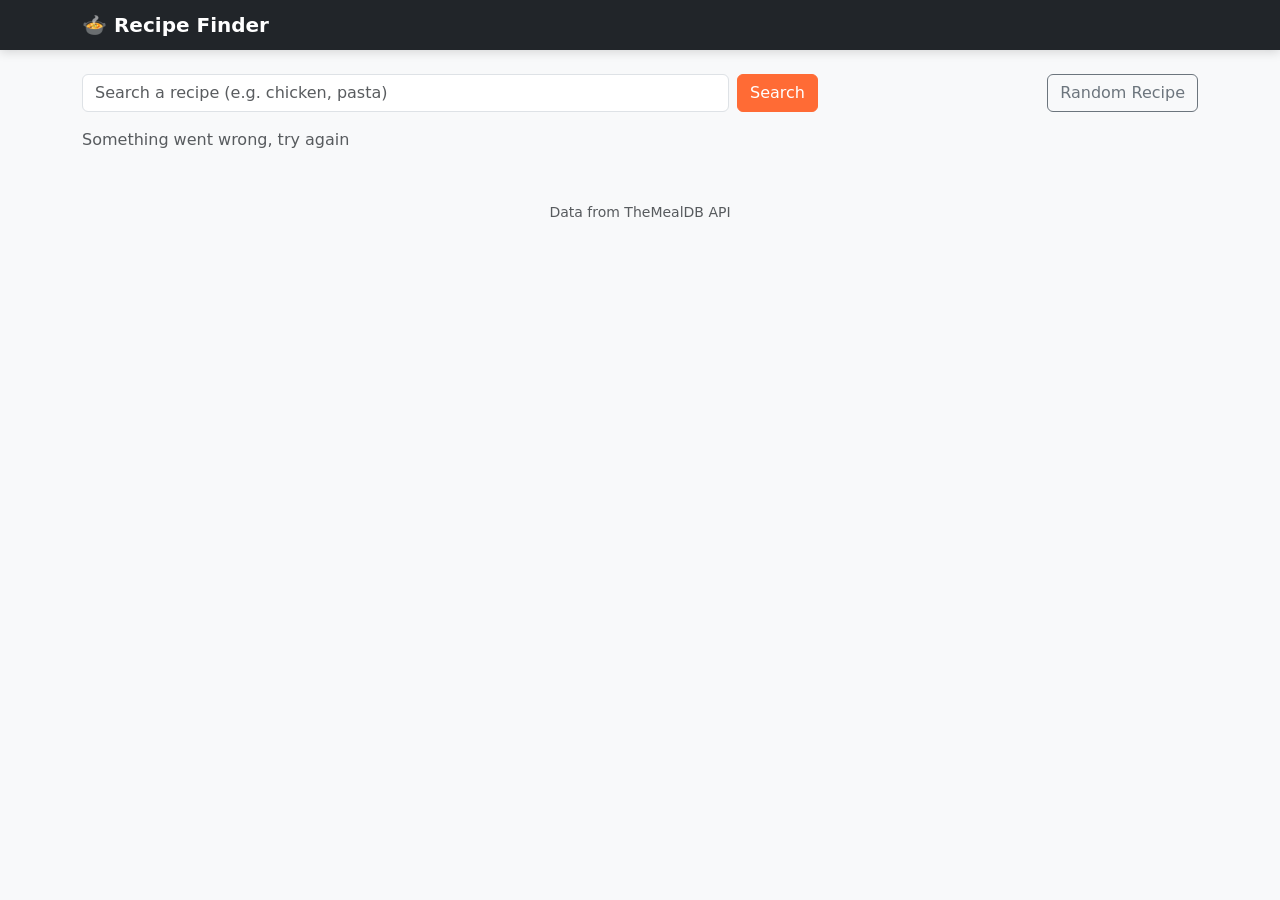
<file: index.html>
<!DOCTYPE html>
<html lang="en">
<head>
  <meta charset="UTF-8">
  <meta name="viewport" content="width=device-width, initial-scale=1.0">
  <title>Recipe Finder</title>
  <link href="https://cdn.jsdelivr.net/npm/bootstrap@5.3.0/dist/css/bootstrap.min.css" rel="stylesheet">
  <link rel="stylesheet" href="style.css">
</head>
<body>

  <nav class="navbar navbar-dark bg-dark">
    <div class="container">
      <span class="navbar-brand mb-0 h1">🍲 Recipe Finder</span>
    </div>
  </nav>

  <div class="container mt-4">

    <div class="row mb-3">
      <div class="col-md-8">
        <form id="searchForm" class="d-flex">
          <input type="text" id="searchInput" class="form-control me-2" placeholder="Search a recipe (e.g. chicken, pasta)">
          <button class="btn btn-primary" type="submit">Search</button>
        </form>
      </div>
      <div class="col-md-4 text-md-end mt-2 mt-md-0">
        <button id="randomBtn" class="btn btn-outline-secondary">Random Recipe</button>
      </div>
    </div>

    <div id="categoryRow" class="mb-3"></div>

    <p id="status" class="text-muted"></p>

    <div id="resultsGrid" class="row g-3"></div>

  </div>

  <!-- Recipe Modal -->
  <div class="modal fade" id="recipeModal" tabindex="-1">
    <div class="modal-dialog modal-lg modal-dialog-scrollable">
      <div class="modal-content">
        <div class="modal-header">
          <h5 class="modal-title" id="modalTitle">Recipe</h5>
          <button type="button" class="btn-close" data-bs-dismiss="modal"></button>
        </div>
        <div class="modal-body" id="modalBody">
          Loading...
        </div>
      </div>
    </div>
  </div>

  <footer class="text-center text-muted py-4 mt-4">
    <small>Data from TheMealDB API</small>
  </footer>

  <script src="https://cdn.jsdelivr.net/npm/bootstrap@5.3.0/dist/js/bootstrap.bundle.min.js"></script>
  <script src="script.js"></script>
</body>
</html>
</file>
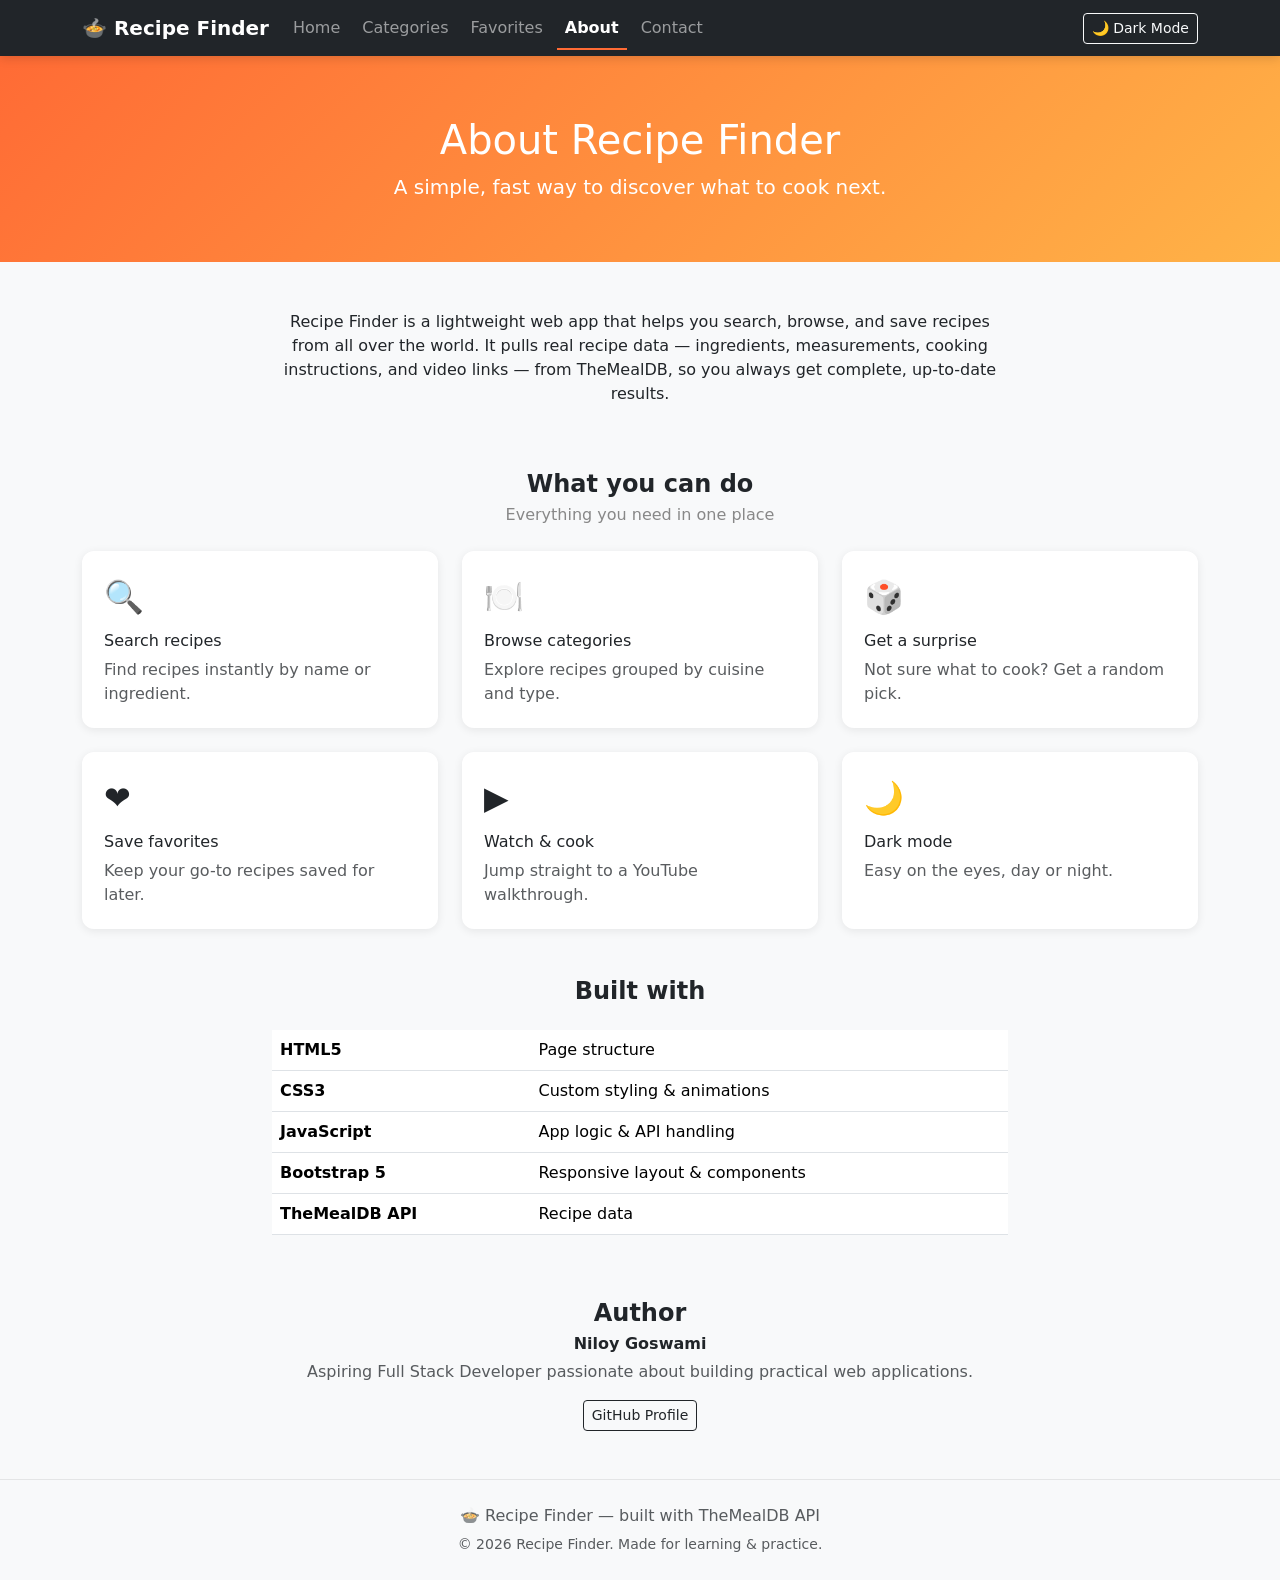
<file: about.html>
<!DOCTYPE html>
<html lang="en">
<head>
  <meta charset="UTF-8">
  <meta name="viewport" content="width=device-width, initial-scale=1.0">
  <title>Recipe Finder — About</title>
  <link href="https://cdn.jsdelivr.net/npm/bootstrap@5.3.0/dist/css/bootstrap.min.css" rel="stylesheet">
  <link rel="stylesheet" href="style.css">
</head>
<body>

  <!-- Navbar -->
  <nav class="navbar navbar-expand-lg navbar-dark bg-dark sticky-top">
    <div class="container">
      <a class="navbar-brand" href="index.html">🍲 Recipe Finder</a>
      <button class="navbar-toggler" type="button" data-bs-toggle="collapse" data-bs-target="#navMenu">
        <span class="navbar-toggler-icon"></span>
      </button>
      <div class="collapse navbar-collapse" id="navMenu">
        <ul class="navbar-nav me-auto mb-2 mb-lg-0">
          <li class="nav-item"><a class="nav-link" href="index.html">Home</a></li>
          <li class="nav-item"><a class="nav-link" href="categories.html">Categories</a></li>
          <li class="nav-item"><a class="nav-link" href="favorites.html">Favorites</a></li>
          <li class="nav-item"><a class="nav-link" href="about.html">About</a></li>
          <li class="nav-item"><a class="nav-link" href="contact.html">Contact</a></li>
        </ul>
        <button id="darkModeBtn" class="btn btn-sm btn-outline-light">🌙 Dark Mode</button>
      </div>
    </div>
  </nav>

  <!-- About hero -->
  <section class="about-hero">
    <h1>About Recipe Finder</h1>
    <p class="lead mb-0">A simple, fast way to discover what to cook next.</p>
  </section>

  <div class="container mt-5">
    <div class="row mb-5">
      <div class="col-lg-8 mx-auto text-center">
        <p>
          Recipe Finder is a lightweight web app that helps you search, browse, and save recipes
          from all over the world. It pulls real recipe data — ingredients, measurements, cooking
          instructions, and video links — from TheMealDB, so you always get complete, up-to-date results.
        </p>
      </div>
    </div>

    <h4 class="section-title text-center">What you can do</h4>
    <p class="section-subtitle text-center">Everything you need in one place</p>

    <div class="row g-4 mb-5">
      <div class="col-md-4">
        <div class="feature-box" style="--i:0">
          <div class="feature-icon">🔍</div>
          <h6>Search recipes</h6>
          <p class="text-muted mb-0">Find recipes instantly by name or ingredient.</p>
        </div>
      </div>
      <div class="col-md-4">
        <div class="feature-box" style="--i:1">
          <div class="feature-icon">🍽️</div>
          <h6>Browse categories</h6>
          <p class="text-muted mb-0">Explore recipes grouped by cuisine and type.</p>
        </div>
      </div>
      <div class="col-md-4">
        <div class="feature-box" style="--i:2">
          <div class="feature-icon">🎲</div>
          <h6>Get a surprise</h6>
          <p class="text-muted mb-0">Not sure what to cook? Get a random pick.</p>
        </div>
      </div>
      <div class="col-md-4">
        <div class="feature-box" style="--i:3">
          <div class="feature-icon">❤️</div>
          <h6>Save favorites</h6>
          <p class="text-muted mb-0">Keep your go-to recipes saved for later.</p>
        </div>
      </div>
      <div class="col-md-4">
        <div class="feature-box" style="--i:4">
          <div class="feature-icon">▶️</div>
          <h6>Watch & cook</h6>
          <p class="text-muted mb-0">Jump straight to a YouTube walkthrough.</p>
        </div>
      </div>
      <div class="col-md-4">
        <div class="feature-box" style="--i:5">
          <div class="feature-icon">🌙</div>
          <h6>Dark mode</h6>
          <p class="text-muted mb-0">Easy on the eyes, day or night.</p>
        </div>
      </div>
    </div>

    <div class="row mb-5">
      <div class="col-lg-8 mx-auto">
        <h4 class="section-title text-center mb-4">Built with</h4>
        <table class="table">
          <tbody>
            <tr><td><strong>HTML5</strong></td><td>Page structure</td></tr>
            <tr><td><strong>CSS3</strong></td><td>Custom styling & animations</td></tr>
            <tr><td><strong>JavaScript</strong></td><td>App logic & API handling</td></tr>
            <tr><td><strong>Bootstrap 5</strong></td><td>Responsive layout & components</td></tr>
            <tr><td><strong>TheMealDB API</strong></td><td>Recipe data</td></tr>
          </tbody>
        </table>
      </div>
    </div>

    <div class="row mb-5">
      <div class="col-lg-8 mx-auto text-center">
        <h4 class="section-title">Author</h4>
        <p class="mb-1"><strong>Niloy Goswami</strong></p>
        <p class="text-muted">Aspiring Full Stack Developer passionate about building practical web applications.</p>
        <a href="https://github.com/Niloy2004" target="_blank" class="btn btn-outline-dark btn-sm">GitHub Profile</a>
      </div>
    </div>
  </div>

  <!-- Footer -->
  <footer class="site-footer text-center text-muted py-4 mt-4">
    <div class="container">
      <p class="mb-1">🍲 Recipe Finder — built with TheMealDB API</p>
      <small>&copy; 2026 Recipe Finder. Made for learning &amp; practice.</small>
    </div>
  </footer>

  <script src="https://cdn.jsdelivr.net/npm/bootstrap@5.3.0/dist/js/bootstrap.bundle.min.js"></script>
  <script src="common.js"></script>
</body>
</html>
</file>
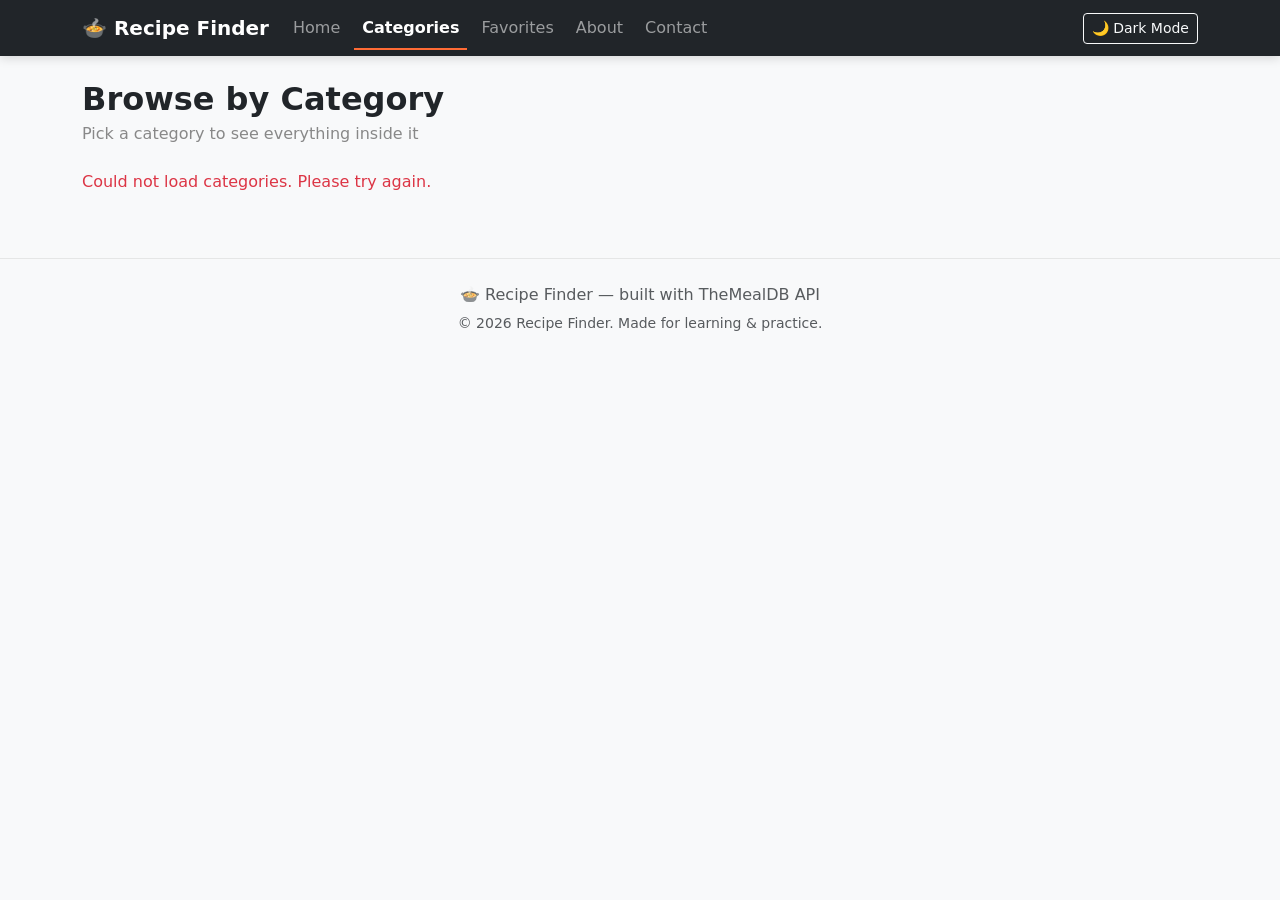
<file: categories.html>
<!DOCTYPE html>
<html lang="en">
<head>
  <meta charset="UTF-8">
  <meta name="viewport" content="width=device-width, initial-scale=1.0">
  <title>Recipe Finder — Categories</title>
  <link href="https://cdn.jsdelivr.net/npm/bootstrap@5.3.0/dist/css/bootstrap.min.css" rel="stylesheet">
  <link rel="stylesheet" href="style.css">
</head>
<body>

  <!-- Navbar -->
  <nav class="navbar navbar-expand-lg navbar-dark bg-dark sticky-top">
    <div class="container">
      <a class="navbar-brand" href="index.html">🍲 Recipe Finder</a>
      <button class="navbar-toggler" type="button" data-bs-toggle="collapse" data-bs-target="#navMenu">
        <span class="navbar-toggler-icon"></span>
      </button>
      <div class="collapse navbar-collapse" id="navMenu">
        <ul class="navbar-nav me-auto mb-2 mb-lg-0">
          <li class="nav-item"><a class="nav-link" href="index.html">Home</a></li>
          <li class="nav-item"><a class="nav-link" href="categories.html">Categories</a></li>
          <li class="nav-item"><a class="nav-link" href="favorites.html">Favorites</a></li>
          <li class="nav-item"><a class="nav-link" href="about.html">About</a></li>
          <li class="nav-item"><a class="nav-link" href="contact.html">Contact</a></li>
        </ul>
        <button id="darkModeBtn" class="btn btn-sm btn-outline-light">🌙 Dark Mode</button>
      </div>
    </div>
  </nav>

  <div class="container mt-4">
    <h2 class="section-title">Browse by Category</h2>
    <p class="section-subtitle">Pick a category to see everything inside it</p>

    <div id="allCategoriesGrid" class="row g-3 mb-5"></div>

    <div id="categoryResultsSection" style="display:none;">
      <hr class="mb-4">
      <h4 class="section-title" id="categoryResultsHeading">Recipes</h4>
      <p id="categoryStatus" class="text-muted"></p>
      <div id="categoryResultsGrid" class="row g-3 mb-5"></div>
    </div>
  </div>

  <!-- Recipe Modal -->
  <div class="modal fade" id="recipeModal" tabindex="-1">
    <div class="modal-dialog modal-lg modal-dialog-scrollable">
      <div class="modal-content">
        <div class="modal-header">
          <h5 class="modal-title" id="modalTitle">Recipe</h5>
          <button type="button" class="btn-close" data-bs-dismiss="modal"></button>
        </div>
        <div class="modal-body" id="modalBody">Loading...</div>
      </div>
    </div>
  </div>

  <!-- Toast -->
  <div class="toast-container position-fixed bottom-0 end-0 p-3">
    <div id="appToast" class="toast align-items-center text-white bg-dark border-0" role="alert">
      <div class="d-flex">
        <div class="toast-body" id="appToastBody">Saved!</div>
        <button type="button" class="btn-close btn-close-white me-2 m-auto" data-bs-dismiss="toast"></button>
      </div>
    </div>
  </div>

  <!-- Footer -->
  <footer class="site-footer text-center text-muted py-4 mt-4">
    <div class="container">
      <p class="mb-1">🍲 Recipe Finder — built with TheMealDB API</p>
      <small>&copy; 2026 Recipe Finder. Made for learning &amp; practice.</small>
    </div>
  </footer>

  <script src="https://cdn.jsdelivr.net/npm/bootstrap@5.3.0/dist/js/bootstrap.bundle.min.js"></script>
  <script src="common.js"></script>
  <script src="categories.js"></script>
</body>
</html>
</file>
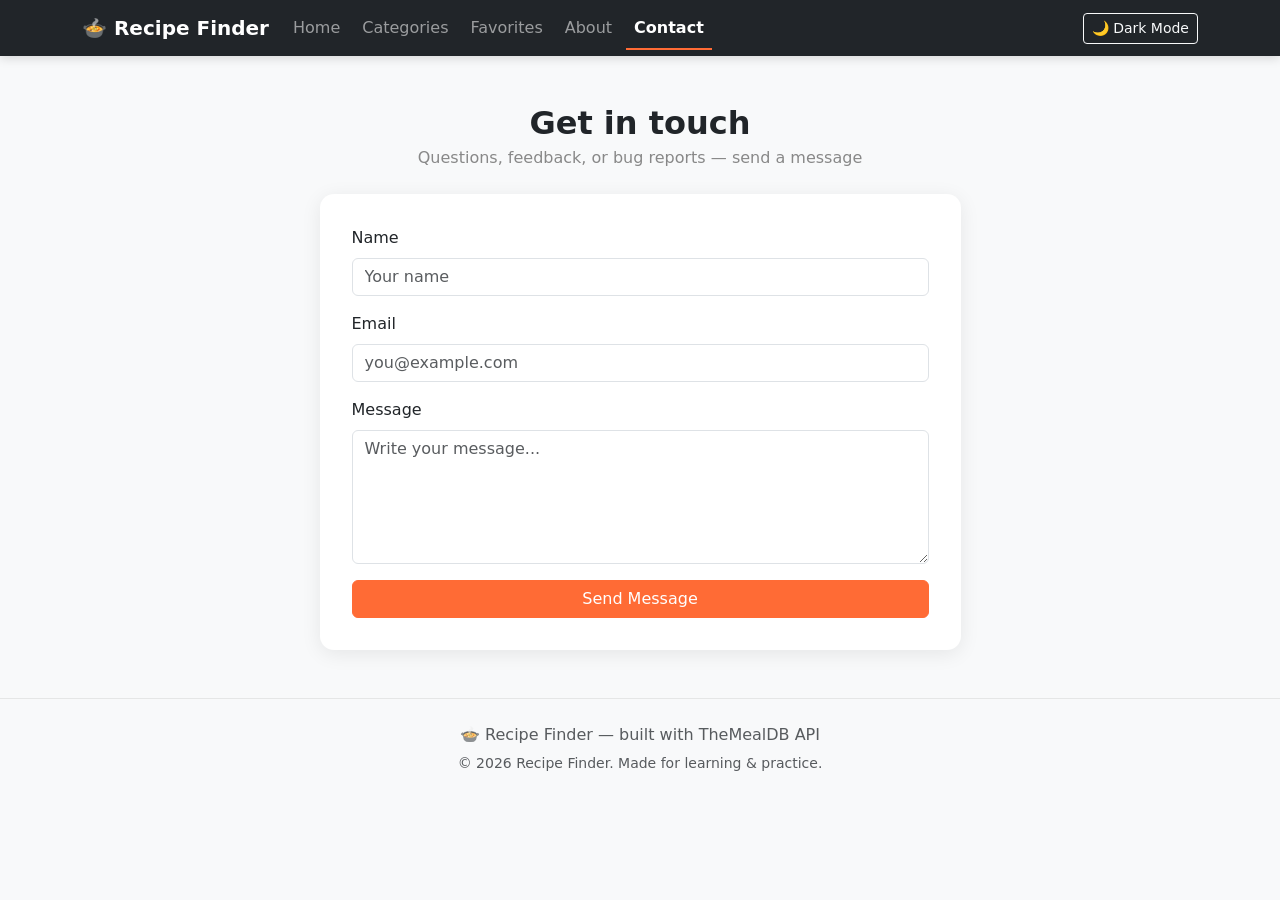
<file: contact.html>
<!DOCTYPE html>
<html lang="en">
<head>
  <meta charset="UTF-8">
  <meta name="viewport" content="width=device-width, initial-scale=1.0">
  <title>Recipe Finder — Contact</title>
  <link href="https://cdn.jsdelivr.net/npm/bootstrap@5.3.0/dist/css/bootstrap.min.css" rel="stylesheet">
  <link rel="stylesheet" href="style.css">
</head>
<body>

  <!-- Navbar -->
  <nav class="navbar navbar-expand-lg navbar-dark bg-dark sticky-top">
    <div class="container">
      <a class="navbar-brand" href="index.html">🍲 Recipe Finder</a>
      <button class="navbar-toggler" type="button" data-bs-toggle="collapse" data-bs-target="#navMenu">
        <span class="navbar-toggler-icon"></span>
      </button>
      <div class="collapse navbar-collapse" id="navMenu">
        <ul class="navbar-nav me-auto mb-2 mb-lg-0">
          <li class="nav-item"><a class="nav-link" href="index.html">Home</a></li>
          <li class="nav-item"><a class="nav-link" href="categories.html">Categories</a></li>
          <li class="nav-item"><a class="nav-link" href="favorites.html">Favorites</a></li>
          <li class="nav-item"><a class="nav-link" href="about.html">About</a></li>
          <li class="nav-item"><a class="nav-link" href="contact.html">Contact</a></li>
        </ul>
        <button id="darkModeBtn" class="btn btn-sm btn-outline-light">🌙 Dark Mode</button>
      </div>
    </div>
  </nav>

  <div class="container mt-5 mb-5">
    <div class="row">
      <div class="col-lg-7 mx-auto">
        <h2 class="section-title text-center">Get in touch</h2>
        <p class="section-subtitle text-center">Questions, feedback, or bug reports — send a message</p>

        <div class="contact-card mt-4">
          <form id="contactForm">
            <div class="mb-3">
              <label class="form-label">Name</label>
              <input type="text" id="contactName" class="form-control" placeholder="Your name" required>
            </div>
            <div class="mb-3">
              <label class="form-label">Email</label>
              <input type="email" id="contactEmail" class="form-control" placeholder="you@example.com" required>
            </div>
            <div class="mb-3">
              <label class="form-label">Message</label>
              <textarea id="contactMessage" class="form-control" rows="5" placeholder="Write your message..." required></textarea>
            </div>
            <button type="submit" class="btn btn-primary w-100">Send Message</button>
            <p id="contactConfirm" class="text-success text-center mt-3 mb-0" style="display:none;">
              ✅ Your email app should now be open with the message ready to send.
            </p>
          </form>
        </div>
      </div>
    </div>
  </div>

  <!-- Footer -->
  <footer class="site-footer text-center text-muted py-4 mt-4">
    <div class="container">
      <p class="mb-1">🍲 Recipe Finder — built with TheMealDB API</p>
      <small>&copy; 2026 Recipe Finder. Made for learning &amp; practice.</small>
    </div>
  </footer>

  <script src="https://cdn.jsdelivr.net/npm/bootstrap@5.3.0/dist/js/bootstrap.bundle.min.js"></script>
  <script src="common.js"></script>
  <script src="contact.js"></script>
</body>
</html>
</file>
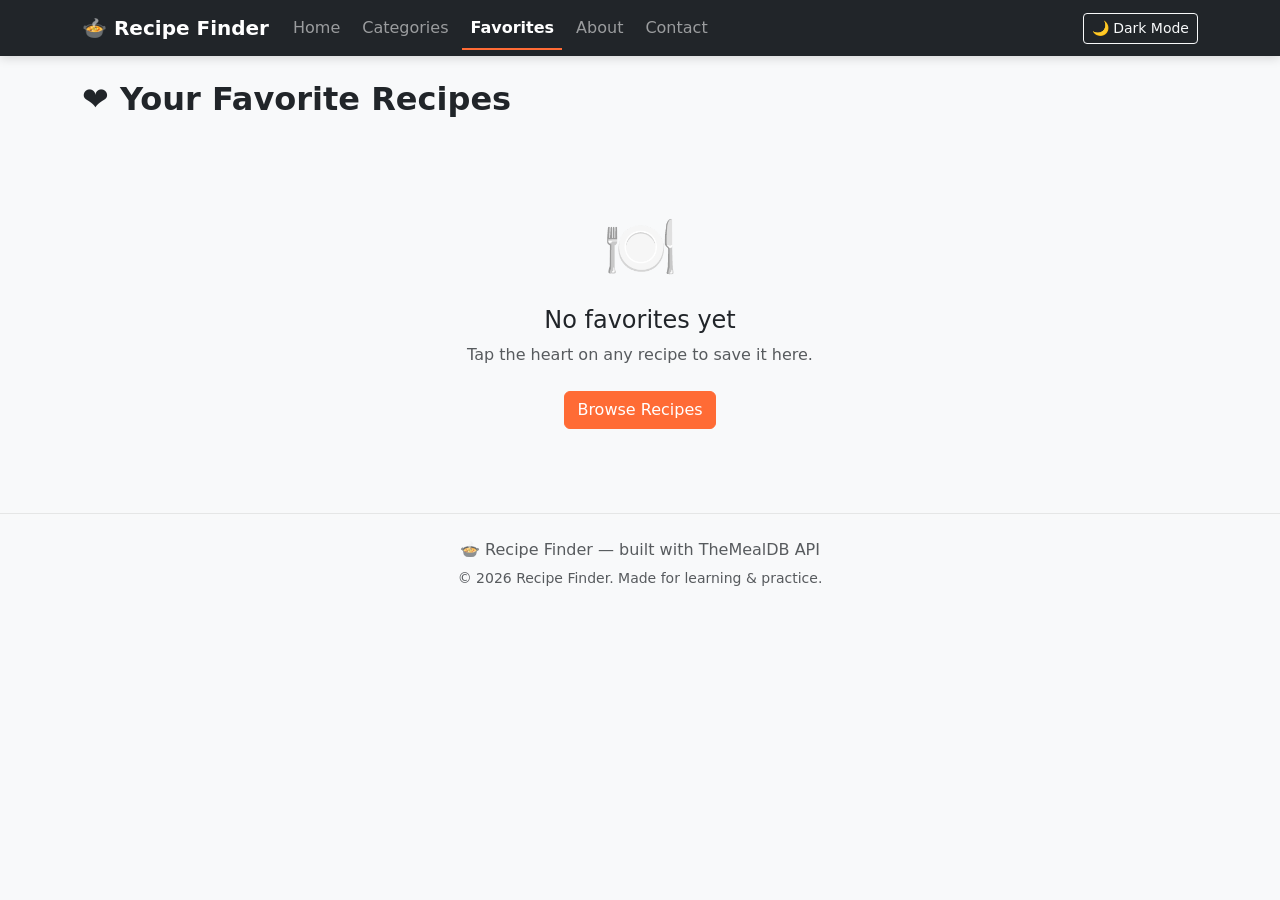
<file: favorites.html>
<!DOCTYPE html>
<html lang="en">
<head>
  <meta charset="UTF-8">
  <meta name="viewport" content="width=device-width, initial-scale=1.0">
  <title>Recipe Finder — Favorites</title>
  <link href="https://cdn.jsdelivr.net/npm/bootstrap@5.3.0/dist/css/bootstrap.min.css" rel="stylesheet">
  <link rel="stylesheet" href="style.css">
</head>
<body>

  <!-- Navbar -->
  <nav class="navbar navbar-expand-lg navbar-dark bg-dark sticky-top">
    <div class="container">
      <a class="navbar-brand" href="index.html">🍲 Recipe Finder</a>
      <button class="navbar-toggler" type="button" data-bs-toggle="collapse" data-bs-target="#navMenu">
        <span class="navbar-toggler-icon"></span>
      </button>
      <div class="collapse navbar-collapse" id="navMenu">
        <ul class="navbar-nav me-auto mb-2 mb-lg-0">
          <li class="nav-item"><a class="nav-link" href="index.html">Home</a></li>
          <li class="nav-item"><a class="nav-link" href="categories.html">Categories</a></li>
          <li class="nav-item"><a class="nav-link" href="favorites.html">Favorites</a></li>
          <li class="nav-item"><a class="nav-link" href="about.html">About</a></li>
          <li class="nav-item"><a class="nav-link" href="contact.html">Contact</a></li>
        </ul>
        <button id="darkModeBtn" class="btn btn-sm btn-outline-light">🌙 Dark Mode</button>
      </div>
    </div>
  </nav>

  <div class="container mt-4">
    <h2 class="section-title">❤️ Your Favorite Recipes</h2>
    <p class="section-subtitle" id="favoritesStatus"></p>

    <div id="favoritesGrid" class="row g-3 mb-5"></div>

    <div id="favoritesEmpty" class="empty-state" style="display:none;">
      <div class="empty-icon">🍽️</div>
      <h4>No favorites yet</h4>
      <p class="text-muted">Tap the heart on any recipe to save it here.</p>
      <a href="index.html" class="btn btn-primary mt-2">Browse Recipes</a>
    </div>
  </div>

  <!-- Recipe Modal -->
  <div class="modal fade" id="recipeModal" tabindex="-1">
    <div class="modal-dialog modal-lg modal-dialog-scrollable">
      <div class="modal-content">
        <div class="modal-header">
          <h5 class="modal-title" id="modalTitle">Recipe</h5>
          <button type="button" class="btn-close" data-bs-dismiss="modal"></button>
        </div>
        <div class="modal-body" id="modalBody">Loading...</div>
      </div>
    </div>
  </div>

  <!-- Toast -->
  <div class="toast-container position-fixed bottom-0 end-0 p-3">
    <div id="appToast" class="toast align-items-center text-white bg-dark border-0" role="alert">
      <div class="d-flex">
        <div class="toast-body" id="appToastBody">Saved!</div>
        <button type="button" class="btn-close btn-close-white me-2 m-auto" data-bs-dismiss="toast"></button>
      </div>
    </div>
  </div>

  <!-- Footer -->
  <footer class="site-footer text-center text-muted py-4 mt-4">
    <div class="container">
      <p class="mb-1">🍲 Recipe Finder — built with TheMealDB API</p>
      <small>&copy; 2026 Recipe Finder. Made for learning &amp; practice.</small>
    </div>
  </footer>

  <script src="https://cdn.jsdelivr.net/npm/bootstrap@5.3.0/dist/js/bootstrap.bundle.min.js"></script>
  <script src="common.js"></script>
  <script src="favorites.js"></script>
</body>
</html>
</file>
<file: style.css>
:root {
  --primary: #ff6b35;
  --primary-dark: #e85a2a;
}

body {
  background-color: #f8f9fa;
  transition: background-color 0.4s ease, color 0.4s ease;
  animation: pageFadeIn 0.4s ease both;
}

@keyframes pageFadeIn {
  from { opacity: 0; }
  to { opacity: 1; }
}

a { text-decoration: none; }

/* ---------- Navbar ---------- */
.navbar {
  animation: fadeInDown 0.5s ease both;
  box-shadow: 0 2px 10px rgba(0,0,0,0.15);
}

.navbar-brand {
  font-weight: 700;
  transition: transform 0.3s ease;
  display: inline-block;
}

.navbar-brand:hover {
  transform: scale(1.05) rotate(-2deg);
}

.navbar .nav-link {
  position: relative;
  margin-right: 6px;
  transition: color 0.2s ease;
}

.navbar .nav-link::after {
  content: "";
  position: absolute;
  left: 0;
  bottom: -2px;
  width: 0;
  height: 2px;
  background: var(--primary);
  transition: width 0.25s ease;
}

.navbar .nav-link:hover::after,
.navbar .nav-link.active::after {
  width: 100%;
}

.navbar .nav-link.active {
  color: #fff !important;
  font-weight: 600;
}

/* ---------- Buttons (general) ---------- */
.btn {
  transition: transform 0.15s ease, box-shadow 0.15s ease, background-color 0.2s ease;
}

.btn:hover {
  transform: translateY(-2px);
}

.btn:active {
  transform: translateY(0) scale(0.96);
}

.btn-primary {
  background-color: var(--primary);
  border-color: var(--primary);
}

.btn-primary:hover {
  background-color: var(--primary-dark);
  border-color: var(--primary-dark);
}

#darkModeBtn {
  transition: transform 0.3s ease, background-color 0.3s ease;
}

#darkModeBtn:hover {
  transform: rotate(20deg) scale(1.08);
}

/* ---------- Hero section ---------- */
.hero {
  position: relative;
  padding: 90px 20px;
  text-align: center;
  color: #fff;
  background:
    linear-gradient(rgba(0,0,0,0.55), rgba(0,0,0,0.55)),
    url('https://images.unsplash.com/photo-1490645935967-10de6ba17061?auto=format&fit=crop&w=1600&q=80') center/cover no-repeat;
  overflow: hidden;
}

.hero::before {
  content: "";
  position: absolute;
  inset: 0;
  background: radial-gradient(circle at 30% 30%, rgba(255,107,53,0.25), transparent 60%);
}

.hero-content {
  position: relative;
  z-index: 1;
  max-width: 720px;
  margin: 0 auto;
  animation: fadeInUp 0.7s ease both;
}

.hero h1 {
  font-size: 2.6rem;
  font-weight: 800;
  margin-bottom: 10px;
  text-shadow: 0 2px 12px rgba(0,0,0,0.4);
}

.hero p.lead {
  font-size: 1.1rem;
  opacity: 0.95;
  margin-bottom: 28px;
}

.hero-search {
  background: #fff;
  border-radius: 50px;
  padding: 8px;
  box-shadow: 0 10px 30px rgba(0,0,0,0.25);
  display: flex;
  gap: 8px;
}

.hero-search input {
  border: none;
  border-radius: 50px;
  padding-left: 18px;
}

.hero-search input:focus {
  box-shadow: none;
  outline: none;
}

.hero-search button {
  border-radius: 50px;
  padding: 8px 26px;
  white-space: nowrap;
}

.hero-actions {
  margin-top: 18px;
}

.hero-actions .btn {
  border-radius: 50px;
}

/* ---------- Section headings ---------- */
.section-title {
  font-weight: 700;
  margin-bottom: 4px;
}

.section-subtitle {
  color: #888;
  margin-bottom: 24px;
}

body.dark-mode .section-subtitle { color: #aaa; }

/* ---------- Category strip (home) ---------- */
.cat-btn {
  margin-right: 6px;
  margin-bottom: 6px;
  border-radius: 50px;
  transition: all 0.25s ease;
  animation: fadeInUp 0.4s ease both;
}

.cat-btn:hover {
  transform: translateY(-3px) scale(1.05);
  box-shadow: 0 4px 10px rgba(0,0,0,0.15);
}

.cat-btn.active {
  background-color: var(--primary);
  border-color: var(--primary);
  color: #fff;
  transform: scale(1.05);
}

/* ---------- Category cards (categories page) ---------- */
.category-card {
  cursor: pointer;
  border: none;
  border-radius: 14px;
  overflow: hidden;
  position: relative;
  height: 160px;
  box-shadow: 0 4px 14px rgba(0,0,0,0.12);
  transition: transform 0.3s ease, box-shadow 0.3s ease;
  animation: fadeInUp 0.5s ease both;
}

.category-card img {
  width: 100%;
  height: 100%;
  object-fit: cover;
  transition: transform 0.5s ease;
}

.category-card:hover {
  transform: translateY(-6px);
  box-shadow: 0 14px 28px rgba(0,0,0,0.22);
}

.category-card:hover img {
  transform: scale(1.1);
}

.category-card .category-overlay {
  position: absolute;
  inset: 0;
  background: linear-gradient(to top, rgba(0,0,0,0.75), transparent 60%);
  display: flex;
  align-items: flex-end;
  padding: 12px;
}

.category-card .category-overlay span {
  color: #fff;
  font-weight: 700;
  font-size: 1rem;
}

.category-card.active {
  outline: 3px solid var(--primary);
}

/* ---------- Status text ---------- */
#status, #categoryStatus, #favoritesStatus {
  transition: opacity 0.3s ease;
  animation: fadeIn 0.4s ease both;
}

/* ---------- Recipe cards ---------- */
.recipe-card {
  cursor: pointer;
  height: 100%;
  position: relative;
  overflow: hidden;
  border: none;
  border-radius: 12px;
  box-shadow: 0 2px 6px rgba(0,0,0,0.08);
  transition: transform 0.3s ease, box-shadow 0.3s ease;
  animation: fadeInUp 0.5s ease both;
  animation-delay: calc(var(--i, 0) * 0.05s);
}

.recipe-card:hover {
  transform: translateY(-8px);
  box-shadow: 0 12px 24px rgba(0,0,0,0.18);
}

.recipe-card .card-img-top {
  height: 180px;
  object-fit: cover;
  transition: transform 0.5s ease;
}

.recipe-card:hover .card-img-top {
  transform: scale(1.08);
}

.recipe-card .card-title {
  transition: color 0.2s ease;
}

.recipe-card:hover .card-title {
  color: var(--primary);
}

/* ---------- Favorite heart ---------- */
.fav-heart {
  position: absolute;
  top: 8px;
  right: 8px;
  font-size: 20px;
  background: rgba(255,255,255,0.85);
  border-radius: 50%;
  width: 34px;
  height: 34px;
  display: flex;
  align-items: center;
  justify-content: center;
  cursor: pointer;
  border: none;
  z-index: 2;
  color: #999;
  transition: transform 0.2s ease, color 0.2s ease, background-color 0.2s ease;
}

.fav-heart:hover {
  transform: scale(1.15);
  background: #fff;
}

.fav-heart.active {
  color: #ff2d55;
}

.fav-heart.pop {
  animation: heartPop 0.4s ease;
}

/* ---------- Empty state ---------- */
.empty-state {
  text-align: center;
  padding: 60px 20px;
  animation: fadeIn 0.5s ease;
}

.empty-state .empty-icon {
  font-size: 60px;
  margin-bottom: 14px;
  animation: floatIcon 3s ease-in-out infinite;
}

@keyframes floatIcon {
  0%, 100% { transform: translateY(0); }
  50% { transform: translateY(-10px); }
}

/* ---------- Modal ---------- */
.modal-content {
  animation: zoomIn 0.3s ease;
  border-radius: 14px;
  overflow: hidden;
}

#modalBody img {
  width: 100%;
  border-radius: 6px;
  margin-bottom: 15px;
  animation: fadeIn 0.5s ease;
}

.ingredient-list li {
  font-size: 14px;
  opacity: 0;
  animation: fadeInLeft 0.4s ease forwards;
}

.ingredient-list li:nth-child(n) { animation-delay: calc(var(--n, 0) * 0.03s); }

/* ---------- Skeleton loading cards ---------- */
.skeleton-card {
  height: 100%;
  border-radius: 12px;
  overflow: hidden;
  background: #fff;
  box-shadow: 0 2px 6px rgba(0,0,0,0.08);
}

.skeleton-img {
  height: 180px;
  background: linear-gradient(90deg, #e0e0e0 25%, #f0f0f0 50%, #e0e0e0 75%);
  background-size: 200% 100%;
  animation: shimmer 1.4s infinite;
}

.skeleton-line {
  height: 14px;
  margin: 14px 12px;
  border-radius: 4px;
  background: linear-gradient(90deg, #e0e0e0 25%, #f0f0f0 50%, #e0e0e0 75%);
  background-size: 200% 100%;
  animation: shimmer 1.4s infinite;
}

/* ---------- Toast ---------- */
.toast {
  animation: fadeInUp 0.3s ease;
}

/* ---------- About page ---------- */
.about-hero {
  padding: 60px 20px;
  text-align: center;
  background: linear-gradient(135deg, var(--primary), #ffb347);
  color: #fff;
}

.feature-box {
  background: #fff;
  border-radius: 12px;
  padding: 22px;
  height: 100%;
  box-shadow: 0 2px 10px rgba(0,0,0,0.08);
  transition: transform 0.3s ease, box-shadow 0.3s ease;
  animation: fadeInUp 0.5s ease both;
}

.feature-box:hover {
  transform: translateY(-6px);
  box-shadow: 0 12px 24px rgba(0,0,0,0.15);
}

.feature-box .feature-icon {
  font-size: 32px;
  margin-bottom: 10px;
}

body.dark-mode .feature-box {
  background: #1e1e1e;
}

/* ---------- Contact page ---------- */
.contact-card {
  background: #fff;
  border-radius: 14px;
  padding: 32px;
  box-shadow: 0 4px 20px rgba(0,0,0,0.08);
  animation: fadeInUp 0.5s ease both;
}

body.dark-mode .contact-card {
  background: #1e1e1e;
}

.contact-card .form-control:focus {
  box-shadow: 0 0 0 0.2rem rgba(255, 107, 53, 0.25);
  border-color: var(--primary);
}

/* ---------- Footer ---------- */
.site-footer {
  border-top: 1px solid rgba(0,0,0,0.08);
}

body.dark-mode .site-footer {
  border-top: 1px solid rgba(255,255,255,0.08);
}

/* ---------- Keyframes ---------- */
@keyframes fadeInUp {
  from { opacity: 0; transform: translateY(16px); }
  to { opacity: 1; transform: translateY(0); }
}

@keyframes fadeInDown {
  from { opacity: 0; transform: translateY(-16px); }
  to { opacity: 1; transform: translateY(0); }
}

@keyframes fadeInLeft {
  from { opacity: 0; transform: translateX(-10px); }
  to { opacity: 1; transform: translateX(0); }
}

@keyframes fadeIn {
  from { opacity: 0; }
  to { opacity: 1; }
}

@keyframes zoomIn {
  from { opacity: 0; transform: scale(0.92); }
  to { opacity: 1; transform: scale(1); }
}

@keyframes heartPop {
  0% { transform: scale(1); }
  40% { transform: scale(1.5); }
  70% { transform: scale(0.9); }
  100% { transform: scale(1); }
}

@keyframes shimmer {
  0% { background-position: 200% 0; }
  100% { background-position: -200% 0; }
}

/* ---------- Dark mode ---------- */
body.dark-mode {
  background-color: #121212;
  color: #e0e0e0;
}

body.dark-mode .navbar {
  background-color: #000 !important;
}

body.dark-mode .card,
body.dark-mode .skeleton-card {
  background-color: #1e1e1e;
  color: #e0e0e0;
}

body.dark-mode .text-muted {
  color: #aaa !important;
}

body.dark-mode .modal-content {
  background-color: #1e1e1e;
  color: #e0e0e0;
}

body.dark-mode .form-control {
  background-color: #2a2a2a;
  color: #e0e0e0;
  border-color: #444;
}

body.dark-mode .fav-heart {
  background: rgba(0,0,0,0.6);
}

body.dark-mode .skeleton-img,
body.dark-mode .skeleton-line {
  background: linear-gradient(90deg, #2a2a2a 25%, #383838 50%, #2a2a2a 75%);
  background-size: 200% 100%;
}

/* Respect users who disable motion */
@media (prefers-reduced-motion: reduce) {
  * {
    animation-duration: 0.001ms !important;
    animation-iteration-count: 1 !important;
    transition-duration: 0.001ms !important;
  }
}
</file>
